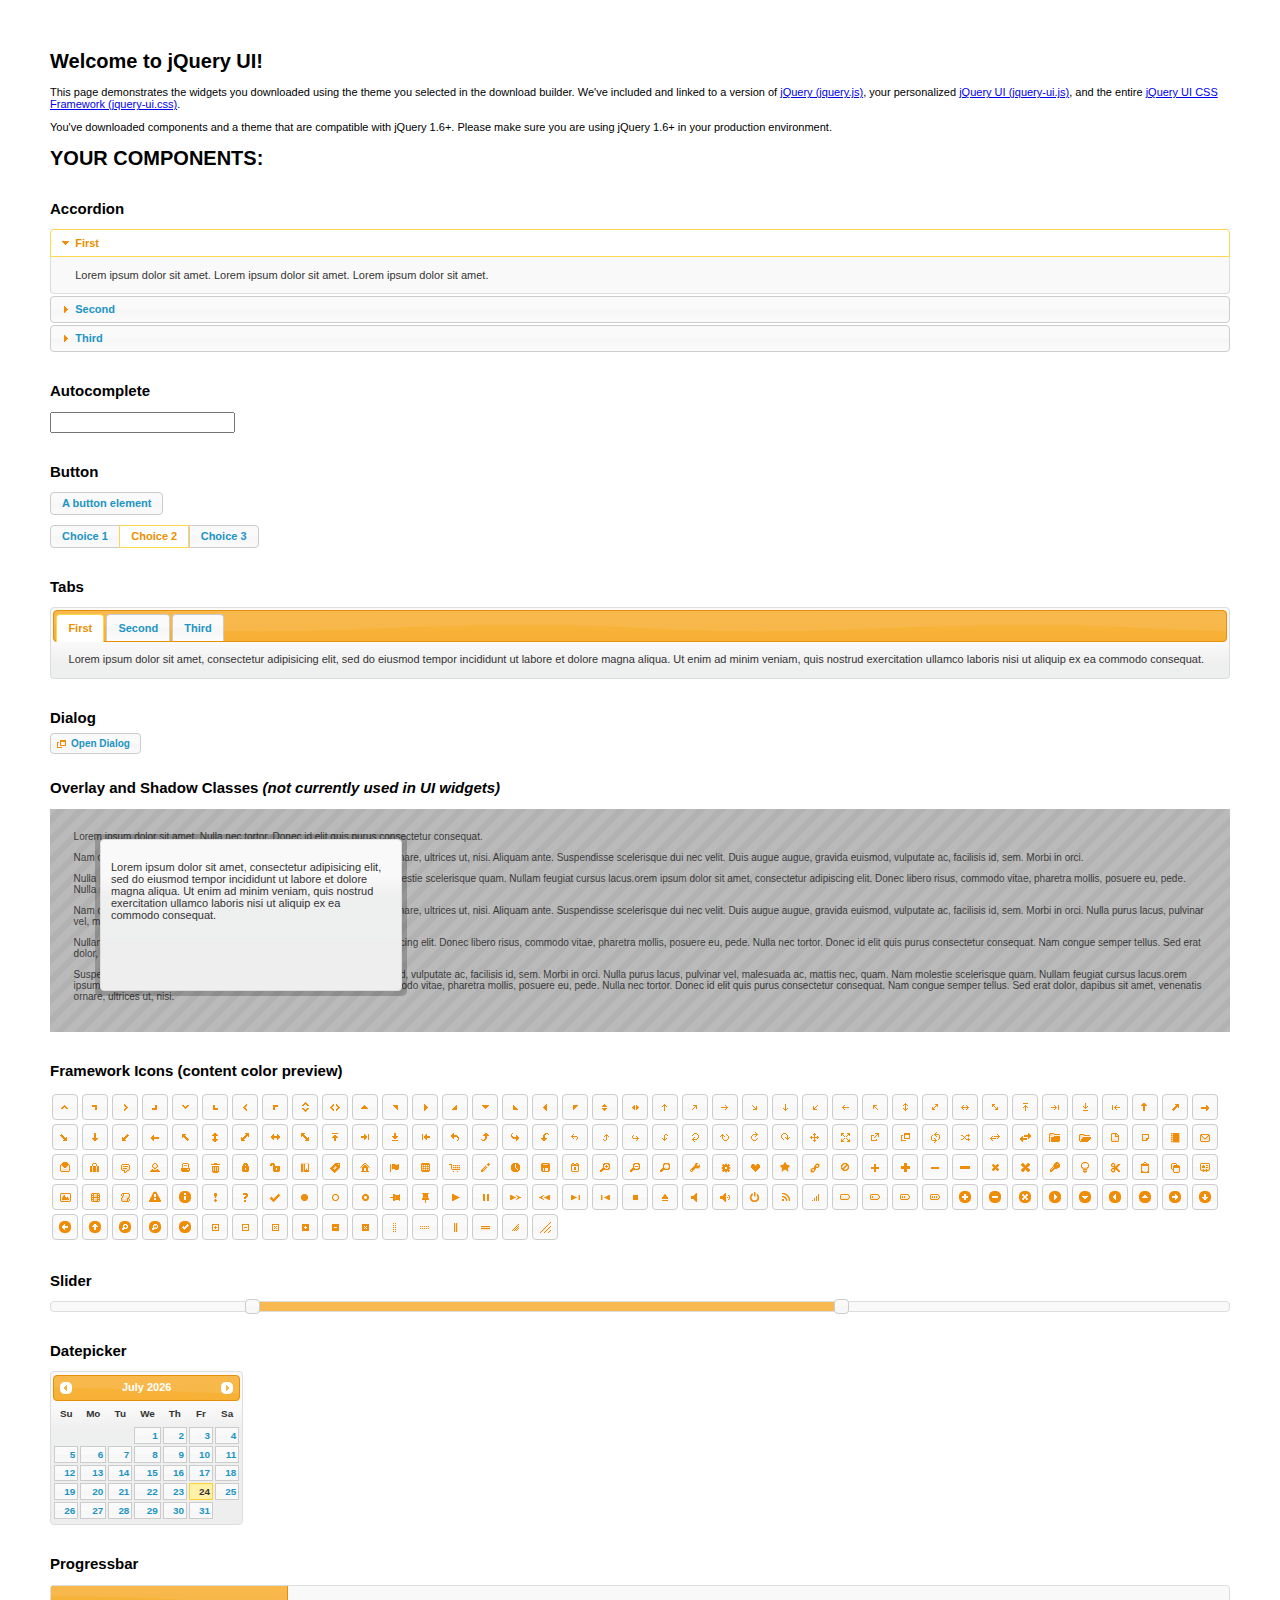
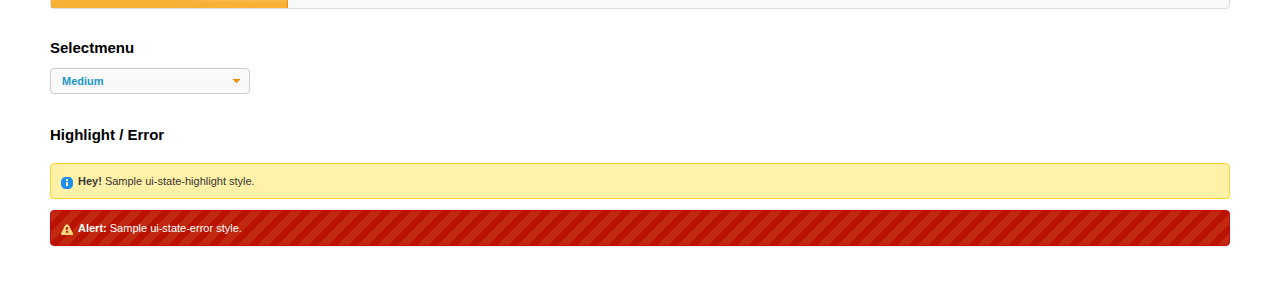
<file: js/jquery-ui-1.11.0/index.html>
<!doctype html>
<html lang="us">
<head>
	<meta charset="utf-8">
	<title>jQuery UI Example Page</title>
	<link href="jquery-ui.css" rel="stylesheet">
	<style>
	body{
		font: 62.5% "Trebuchet MS", sans-serif;
		margin: 50px;
	}
	.demoHeaders {
		margin-top: 2em;
	}
	#dialog-link {
		padding: .4em 1em .4em 20px;
		text-decoration: none;
		position: relative;
	}
	#dialog-link span.ui-icon {
		margin: 0 5px 0 0;
		position: absolute;
		left: .2em;
		top: 50%;
		margin-top: -8px;
	}
	#icons {
		margin: 0;
		padding: 0;
	}
	#icons li {
		margin: 2px;
		position: relative;
		padding: 4px 0;
		cursor: pointer;
		float: left;
		list-style: none;
	}
	#icons span.ui-icon {
		float: left;
		margin: 0 4px;
	}
	.fakewindowcontain .ui-widget-overlay {
		position: absolute;
	}
	select {
		width: 200px;
	}
	</style>
</head>
<body>

<h1>Welcome to jQuery UI!</h1>

<div class="ui-widget">
	<p>This page demonstrates the widgets you downloaded using the theme you selected in the download builder. We've included and linked to a version of <a href="jquery.js">jQuery (jquery.js)</a>, your personalized <a href="jquery-ui.js">jQuery UI (jquery-ui.js)</a>, and the entire <a href="jquery-ui.css">jQuery UI CSS Framework (jquery-ui.css)</a>.</p>
	<p>You've downloaded components and a theme that are compatible with jQuery 1.6+. Please make sure you are using jQuery 1.6+ in your production environment.</p>
</div>

<h1>YOUR COMPONENTS:</h1>


<!-- Accordion -->
<h2 class="demoHeaders">Accordion</h2>
<div id="accordion">
	<h3>First</h3>
	<div>Lorem ipsum dolor sit amet. Lorem ipsum dolor sit amet. Lorem ipsum dolor sit amet.</div>
	<h3>Second</h3>
	<div>Phasellus mattis tincidunt nibh.</div>
	<h3>Third</h3>
	<div>Nam dui erat, auctor a, dignissim quis.</div>
</div>



<!-- Autocomplete -->
<h2 class="demoHeaders">Autocomplete</h2>
<div>
	<input id="autocomplete" title="type &quot;a&quot;">
</div>



<!-- Button -->
<h2 class="demoHeaders">Button</h2>
<button id="button">A button element</button>
<form style="margin-top: 1em;">
	<div id="radioset">
		<input type="radio" id="radio1" name="radio"><label for="radio1">Choice 1</label>
		<input type="radio" id="radio2" name="radio" checked="checked"><label for="radio2">Choice 2</label>
		<input type="radio" id="radio3" name="radio"><label for="radio3">Choice 3</label>
	</div>
</form>



<!-- Tabs -->
<h2 class="demoHeaders">Tabs</h2>
<div id="tabs">
	<ul>
		<li><a href="#tabs-1">First</a></li>
		<li><a href="#tabs-2">Second</a></li>
		<li><a href="#tabs-3">Third</a></li>
	</ul>
	<div id="tabs-1">Lorem ipsum dolor sit amet, consectetur adipisicing elit, sed do eiusmod tempor incididunt ut labore et dolore magna aliqua. Ut enim ad minim veniam, quis nostrud exercitation ullamco laboris nisi ut aliquip ex ea commodo consequat.</div>
	<div id="tabs-2">Phasellus mattis tincidunt nibh. Cras orci urna, blandit id, pretium vel, aliquet ornare, felis. Maecenas scelerisque sem non nisl. Fusce sed lorem in enim dictum bibendum.</div>
	<div id="tabs-3">Nam dui erat, auctor a, dignissim quis, sollicitudin eu, felis. Pellentesque nisi urna, interdum eget, sagittis et, consequat vestibulum, lacus. Mauris porttitor ullamcorper augue.</div>
</div>



<!-- Dialog NOTE: Dialog is not generated by UI in this demo so it can be visually styled in themeroller-->
<h2 class="demoHeaders">Dialog</h2>
<p><a href="#" id="dialog-link" class="ui-state-default ui-corner-all"><span class="ui-icon ui-icon-newwin"></span>Open Dialog</a></p>

<h2 class="demoHeaders">Overlay and Shadow Classes <em>(not currently used in UI widgets)</em></h2>
<div style="position: relative; width: 96%; height: 200px; padding:1% 2%; overflow:hidden;" class="fakewindowcontain">
	<p>Lorem ipsum dolor sit amet,  Nulla nec tortor. Donec id elit quis purus consectetur consequat. </p><p>Nam congue semper tellus. Sed erat dolor, dapibus sit amet, venenatis ornare, ultrices ut, nisi. Aliquam ante. Suspendisse scelerisque dui nec velit. Duis augue augue, gravida euismod, vulputate ac, facilisis id, sem. Morbi in orci. </p><p>Nulla purus lacus, pulvinar vel, malesuada ac, mattis nec, quam. Nam molestie scelerisque quam. Nullam feugiat cursus lacus.orem ipsum dolor sit amet, consectetur adipiscing elit. Donec libero risus, commodo vitae, pharetra mollis, posuere eu, pede. Nulla nec tortor. Donec id elit quis purus consectetur consequat. </p><p>Nam congue semper tellus. Sed erat dolor, dapibus sit amet, venenatis ornare, ultrices ut, nisi. Aliquam ante. Suspendisse scelerisque dui nec velit. Duis augue augue, gravida euismod, vulputate ac, facilisis id, sem. Morbi in orci. Nulla purus lacus, pulvinar vel, malesuada ac, mattis nec, quam. Nam molestie scelerisque quam. </p><p>Nullam feugiat cursus lacus.orem ipsum dolor sit amet, consectetur adipiscing elit. Donec libero risus, commodo vitae, pharetra mollis, posuere eu, pede. Nulla nec tortor. Donec id elit quis purus consectetur consequat. Nam congue semper tellus. Sed erat dolor, dapibus sit amet, venenatis ornare, ultrices ut, nisi. Aliquam ante. </p><p>Suspendisse scelerisque dui nec velit. Duis augue augue, gravida euismod, vulputate ac, facilisis id, sem. Morbi in orci. Nulla purus lacus, pulvinar vel, malesuada ac, mattis nec, quam. Nam molestie scelerisque quam. Nullam feugiat cursus lacus.orem ipsum dolor sit amet, consectetur adipiscing elit. Donec libero risus, commodo vitae, pharetra mollis, posuere eu, pede. Nulla nec tortor. Donec id elit quis purus consectetur consequat. Nam congue semper tellus. Sed erat dolor, dapibus sit amet, venenatis ornare, ultrices ut, nisi. </p>

	<!-- ui-dialog -->
	<div class="ui-overlay"><div class="ui-widget-overlay"></div><div class="ui-widget-shadow ui-corner-all" style="width: 302px; height: 152px; position: absolute; left: 50px; top: 30px;"></div></div>
	<div style="position: absolute; width: 280px; height: 130px;left: 50px; top: 30px; padding: 10px;" class="ui-widget ui-widget-content ui-corner-all">
		<div class="ui-dialog-content ui-widget-content" style="background: none; border: 0;">
			<p>Lorem ipsum dolor sit amet, consectetur adipisicing elit, sed do eiusmod tempor incididunt ut labore et dolore magna aliqua. Ut enim ad minim veniam, quis nostrud exercitation ullamco laboris nisi ut aliquip ex ea commodo consequat.</p>
		</div>
	</div>

</div>

<!-- ui-dialog -->
<div id="dialog" title="Dialog Title">
	<p>Lorem ipsum dolor sit amet, consectetur adipisicing elit, sed do eiusmod tempor incididunt ut labore et dolore magna aliqua. Ut enim ad minim veniam, quis nostrud exercitation ullamco laboris nisi ut aliquip ex ea commodo consequat.</p>
</div>



<h2 class="demoHeaders">Framework Icons (content color preview)</h2>
<ul id="icons" class="ui-widget ui-helper-clearfix">
	<li class="ui-state-default ui-corner-all" title=".ui-icon-carat-1-n"><span class="ui-icon ui-icon-carat-1-n"></span></li>
	<li class="ui-state-default ui-corner-all" title=".ui-icon-carat-1-ne"><span class="ui-icon ui-icon-carat-1-ne"></span></li>
	<li class="ui-state-default ui-corner-all" title=".ui-icon-carat-1-e"><span class="ui-icon ui-icon-carat-1-e"></span></li>
	<li class="ui-state-default ui-corner-all" title=".ui-icon-carat-1-se"><span class="ui-icon ui-icon-carat-1-se"></span></li>
	<li class="ui-state-default ui-corner-all" title=".ui-icon-carat-1-s"><span class="ui-icon ui-icon-carat-1-s"></span></li>
	<li class="ui-state-default ui-corner-all" title=".ui-icon-carat-1-sw"><span class="ui-icon ui-icon-carat-1-sw"></span></li>
	<li class="ui-state-default ui-corner-all" title=".ui-icon-carat-1-w"><span class="ui-icon ui-icon-carat-1-w"></span></li>
	<li class="ui-state-default ui-corner-all" title=".ui-icon-carat-1-nw"><span class="ui-icon ui-icon-carat-1-nw"></span></li>
	<li class="ui-state-default ui-corner-all" title=".ui-icon-carat-2-n-s"><span class="ui-icon ui-icon-carat-2-n-s"></span></li>
	<li class="ui-state-default ui-corner-all" title=".ui-icon-carat-2-e-w"><span class="ui-icon ui-icon-carat-2-e-w"></span></li>
	<li class="ui-state-default ui-corner-all" title=".ui-icon-triangle-1-n"><span class="ui-icon ui-icon-triangle-1-n"></span></li>
	<li class="ui-state-default ui-corner-all" title=".ui-icon-triangle-1-ne"><span class="ui-icon ui-icon-triangle-1-ne"></span></li>
	<li class="ui-state-default ui-corner-all" title=".ui-icon-triangle-1-e"><span class="ui-icon ui-icon-triangle-1-e"></span></li>
	<li class="ui-state-default ui-corner-all" title=".ui-icon-triangle-1-se"><span class="ui-icon ui-icon-triangle-1-se"></span></li>
	<li class="ui-state-default ui-corner-all" title=".ui-icon-triangle-1-s"><span class="ui-icon ui-icon-triangle-1-s"></span></li>
	<li class="ui-state-default ui-corner-all" title=".ui-icon-triangle-1-sw"><span class="ui-icon ui-icon-triangle-1-sw"></span></li>
	<li class="ui-state-default ui-corner-all" title=".ui-icon-triangle-1-w"><span class="ui-icon ui-icon-triangle-1-w"></span></li>
	<li class="ui-state-default ui-corner-all" title=".ui-icon-triangle-1-nw"><span class="ui-icon ui-icon-triangle-1-nw"></span></li>
	<li class="ui-state-default ui-corner-all" title=".ui-icon-triangle-2-n-s"><span class="ui-icon ui-icon-triangle-2-n-s"></span></li>
	<li class="ui-state-default ui-corner-all" title=".ui-icon-triangle-2-e-w"><span class="ui-icon ui-icon-triangle-2-e-w"></span></li>
	<li class="ui-state-default ui-corner-all" title=".ui-icon-arrow-1-n"><span class="ui-icon ui-icon-arrow-1-n"></span></li>
	<li class="ui-state-default ui-corner-all" title=".ui-icon-arrow-1-ne"><span class="ui-icon ui-icon-arrow-1-ne"></span></li>
	<li class="ui-state-default ui-corner-all" title=".ui-icon-arrow-1-e"><span class="ui-icon ui-icon-arrow-1-e"></span></li>
	<li class="ui-state-default ui-corner-all" title=".ui-icon-arrow-1-se"><span class="ui-icon ui-icon-arrow-1-se"></span></li>
	<li class="ui-state-default ui-corner-all" title=".ui-icon-arrow-1-s"><span class="ui-icon ui-icon-arrow-1-s"></span></li>
	<li class="ui-state-default ui-corner-all" title=".ui-icon-arrow-1-sw"><span class="ui-icon ui-icon-arrow-1-sw"></span></li>
	<li class="ui-state-default ui-corner-all" title=".ui-icon-arrow-1-w"><span class="ui-icon ui-icon-arrow-1-w"></span></li>
	<li class="ui-state-default ui-corner-all" title=".ui-icon-arrow-1-nw"><span class="ui-icon ui-icon-arrow-1-nw"></span></li>
	<li class="ui-state-default ui-corner-all" title=".ui-icon-arrow-2-n-s"><span class="ui-icon ui-icon-arrow-2-n-s"></span></li>
	<li class="ui-state-default ui-corner-all" title=".ui-icon-arrow-2-ne-sw"><span class="ui-icon ui-icon-arrow-2-ne-sw"></span></li>
	<li class="ui-state-default ui-corner-all" title=".ui-icon-arrow-2-e-w"><span class="ui-icon ui-icon-arrow-2-e-w"></span></li>
	<li class="ui-state-default ui-corner-all" title=".ui-icon-arrow-2-se-nw"><span class="ui-icon ui-icon-arrow-2-se-nw"></span></li>
	<li class="ui-state-default ui-corner-all" title=".ui-icon-arrowstop-1-n"><span class="ui-icon ui-icon-arrowstop-1-n"></span></li>
	<li class="ui-state-default ui-corner-all" title=".ui-icon-arrowstop-1-e"><span class="ui-icon ui-icon-arrowstop-1-e"></span></li>
	<li class="ui-state-default ui-corner-all" title=".ui-icon-arrowstop-1-s"><span class="ui-icon ui-icon-arrowstop-1-s"></span></li>
	<li class="ui-state-default ui-corner-all" title=".ui-icon-arrowstop-1-w"><span class="ui-icon ui-icon-arrowstop-1-w"></span></li>
	<li class="ui-state-default ui-corner-all" title=".ui-icon-arrowthick-1-n"><span class="ui-icon ui-icon-arrowthick-1-n"></span></li>
	<li class="ui-state-default ui-corner-all" title=".ui-icon-arrowthick-1-ne"><span class="ui-icon ui-icon-arrowthick-1-ne"></span></li>
	<li class="ui-state-default ui-corner-all" title=".ui-icon-arrowthick-1-e"><span class="ui-icon ui-icon-arrowthick-1-e"></span></li>
	<li class="ui-state-default ui-corner-all" title=".ui-icon-arrowthick-1-se"><span class="ui-icon ui-icon-arrowthick-1-se"></span></li>
	<li class="ui-state-default ui-corner-all" title=".ui-icon-arrowthick-1-s"><span class="ui-icon ui-icon-arrowthick-1-s"></span></li>
	<li class="ui-state-default ui-corner-all" title=".ui-icon-arrowthick-1-sw"><span class="ui-icon ui-icon-arrowthick-1-sw"></span></li>
	<li class="ui-state-default ui-corner-all" title=".ui-icon-arrowthick-1-w"><span class="ui-icon ui-icon-arrowthick-1-w"></span></li>
	<li class="ui-state-default ui-corner-all" title=".ui-icon-arrowthick-1-nw"><span class="ui-icon ui-icon-arrowthick-1-nw"></span></li>
	<li class="ui-state-default ui-corner-all" title=".ui-icon-arrowthick-2-n-s"><span class="ui-icon ui-icon-arrowthick-2-n-s"></span></li>
	<li class="ui-state-default ui-corner-all" title=".ui-icon-arrowthick-2-ne-sw"><span class="ui-icon ui-icon-arrowthick-2-ne-sw"></span></li>
	<li class="ui-state-default ui-corner-all" title=".ui-icon-arrowthick-2-e-w"><span class="ui-icon ui-icon-arrowthick-2-e-w"></span></li>
	<li class="ui-state-default ui-corner-all" title=".ui-icon-arrowthick-2-se-nw"><span class="ui-icon ui-icon-arrowthick-2-se-nw"></span></li>
	<li class="ui-state-default ui-corner-all" title=".ui-icon-arrowthickstop-1-n"><span class="ui-icon ui-icon-arrowthickstop-1-n"></span></li>
	<li class="ui-state-default ui-corner-all" title=".ui-icon-arrowthickstop-1-e"><span class="ui-icon ui-icon-arrowthickstop-1-e"></span></li>
	<li class="ui-state-default ui-corner-all" title=".ui-icon-arrowthickstop-1-s"><span class="ui-icon ui-icon-arrowthickstop-1-s"></span></li>
	<li class="ui-state-default ui-corner-all" title=".ui-icon-arrowthickstop-1-w"><span class="ui-icon ui-icon-arrowthickstop-1-w"></span></li>
	<li class="ui-state-default ui-corner-all" title=".ui-icon-arrowreturnthick-1-w"><span class="ui-icon ui-icon-arrowreturnthick-1-w"></span></li>
	<li class="ui-state-default ui-corner-all" title=".ui-icon-arrowreturnthick-1-n"><span class="ui-icon ui-icon-arrowreturnthick-1-n"></span></li>
	<li class="ui-state-default ui-corner-all" title=".ui-icon-arrowreturnthick-1-e"><span class="ui-icon ui-icon-arrowreturnthick-1-e"></span></li>
	<li class="ui-state-default ui-corner-all" title=".ui-icon-arrowreturnthick-1-s"><span class="ui-icon ui-icon-arrowreturnthick-1-s"></span></li>
	<li class="ui-state-default ui-corner-all" title=".ui-icon-arrowreturn-1-w"><span class="ui-icon ui-icon-arrowreturn-1-w"></span></li>
	<li class="ui-state-default ui-corner-all" title=".ui-icon-arrowreturn-1-n"><span class="ui-icon ui-icon-arrowreturn-1-n"></span></li>
	<li class="ui-state-default ui-corner-all" title=".ui-icon-arrowreturn-1-e"><span class="ui-icon ui-icon-arrowreturn-1-e"></span></li>
	<li class="ui-state-default ui-corner-all" title=".ui-icon-arrowreturn-1-s"><span class="ui-icon ui-icon-arrowreturn-1-s"></span></li>
	<li class="ui-state-default ui-corner-all" title=".ui-icon-arrowrefresh-1-w"><span class="ui-icon ui-icon-arrowrefresh-1-w"></span></li>
	<li class="ui-state-default ui-corner-all" title=".ui-icon-arrowrefresh-1-n"><span class="ui-icon ui-icon-arrowrefresh-1-n"></span></li>
	<li class="ui-state-default ui-corner-all" title=".ui-icon-arrowrefresh-1-e"><span class="ui-icon ui-icon-arrowrefresh-1-e"></span></li>
	<li class="ui-state-default ui-corner-all" title=".ui-icon-arrowrefresh-1-s"><span class="ui-icon ui-icon-arrowrefresh-1-s"></span></li>
	<li class="ui-state-default ui-corner-all" title=".ui-icon-arrow-4"><span class="ui-icon ui-icon-arrow-4"></span></li>
	<li class="ui-state-default ui-corner-all" title=".ui-icon-arrow-4-diag"><span class="ui-icon ui-icon-arrow-4-diag"></span></li>
	<li class="ui-state-default ui-corner-all" title=".ui-icon-extlink"><span class="ui-icon ui-icon-extlink"></span></li>
	<li class="ui-state-default ui-corner-all" title=".ui-icon-newwin"><span class="ui-icon ui-icon-newwin"></span></li>
	<li class="ui-state-default ui-corner-all" title=".ui-icon-refresh"><span class="ui-icon ui-icon-refresh"></span></li>
	<li class="ui-state-default ui-corner-all" title=".ui-icon-shuffle"><span class="ui-icon ui-icon-shuffle"></span></li>
	<li class="ui-state-default ui-corner-all" title=".ui-icon-transfer-e-w"><span class="ui-icon ui-icon-transfer-e-w"></span></li>
	<li class="ui-state-default ui-corner-all" title=".ui-icon-transferthick-e-w"><span class="ui-icon ui-icon-transferthick-e-w"></span></li>
	<li class="ui-state-default ui-corner-all" title=".ui-icon-folder-collapsed"><span class="ui-icon ui-icon-folder-collapsed"></span></li>
	<li class="ui-state-default ui-corner-all" title=".ui-icon-folder-open"><span class="ui-icon ui-icon-folder-open"></span></li>
	<li class="ui-state-default ui-corner-all" title=".ui-icon-document"><span class="ui-icon ui-icon-document"></span></li>
	<li class="ui-state-default ui-corner-all" title=".ui-icon-document-b"><span class="ui-icon ui-icon-document-b"></span></li>
	<li class="ui-state-default ui-corner-all" title=".ui-icon-note"><span class="ui-icon ui-icon-note"></span></li>
	<li class="ui-state-default ui-corner-all" title=".ui-icon-mail-closed"><span class="ui-icon ui-icon-mail-closed"></span></li>
	<li class="ui-state-default ui-corner-all" title=".ui-icon-mail-open"><span class="ui-icon ui-icon-mail-open"></span></li>
	<li class="ui-state-default ui-corner-all" title=".ui-icon-suitcase"><span class="ui-icon ui-icon-suitcase"></span></li>
	<li class="ui-state-default ui-corner-all" title=".ui-icon-comment"><span class="ui-icon ui-icon-comment"></span></li>
	<li class="ui-state-default ui-corner-all" title=".ui-icon-person"><span class="ui-icon ui-icon-person"></span></li>
	<li class="ui-state-default ui-corner-all" title=".ui-icon-print"><span class="ui-icon ui-icon-print"></span></li>
	<li class="ui-state-default ui-corner-all" title=".ui-icon-trash"><span class="ui-icon ui-icon-trash"></span></li>
	<li class="ui-state-default ui-corner-all" title=".ui-icon-locked"><span class="ui-icon ui-icon-locked"></span></li>
	<li class="ui-state-default ui-corner-all" title=".ui-icon-unlocked"><span class="ui-icon ui-icon-unlocked"></span></li>
	<li class="ui-state-default ui-corner-all" title=".ui-icon-bookmark"><span class="ui-icon ui-icon-bookmark"></span></li>
	<li class="ui-state-default ui-corner-all" title=".ui-icon-tag"><span class="ui-icon ui-icon-tag"></span></li>
	<li class="ui-state-default ui-corner-all" title=".ui-icon-home"><span class="ui-icon ui-icon-home"></span></li>
	<li class="ui-state-default ui-corner-all" title=".ui-icon-flag"><span class="ui-icon ui-icon-flag"></span></li>
	<li class="ui-state-default ui-corner-all" title=".ui-icon-calculator"><span class="ui-icon ui-icon-calculator"></span></li>
	<li class="ui-state-default ui-corner-all" title=".ui-icon-cart"><span class="ui-icon ui-icon-cart"></span></li>
	<li class="ui-state-default ui-corner-all" title=".ui-icon-pencil"><span class="ui-icon ui-icon-pencil"></span></li>
	<li class="ui-state-default ui-corner-all" title=".ui-icon-clock"><span class="ui-icon ui-icon-clock"></span></li>
	<li class="ui-state-default ui-corner-all" title=".ui-icon-disk"><span class="ui-icon ui-icon-disk"></span></li>
	<li class="ui-state-default ui-corner-all" title=".ui-icon-calendar"><span class="ui-icon ui-icon-calendar"></span></li>
	<li class="ui-state-default ui-corner-all" title=".ui-icon-zoomin"><span class="ui-icon ui-icon-zoomin"></span></li>
	<li class="ui-state-default ui-corner-all" title=".ui-icon-zoomout"><span class="ui-icon ui-icon-zoomout"></span></li>
	<li class="ui-state-default ui-corner-all" title=".ui-icon-search"><span class="ui-icon ui-icon-search"></span></li>
	<li class="ui-state-default ui-corner-all" title=".ui-icon-wrench"><span class="ui-icon ui-icon-wrench"></span></li>
	<li class="ui-state-default ui-corner-all" title=".ui-icon-gear"><span class="ui-icon ui-icon-gear"></span></li>
	<li class="ui-state-default ui-corner-all" title=".ui-icon-heart"><span class="ui-icon ui-icon-heart"></span></li>
	<li class="ui-state-default ui-corner-all" title=".ui-icon-star"><span class="ui-icon ui-icon-star"></span></li>
	<li class="ui-state-default ui-corner-all" title=".ui-icon-link"><span class="ui-icon ui-icon-link"></span></li>
	<li class="ui-state-default ui-corner-all" title=".ui-icon-cancel"><span class="ui-icon ui-icon-cancel"></span></li>
	<li class="ui-state-default ui-corner-all" title=".ui-icon-plus"><span class="ui-icon ui-icon-plus"></span></li>
	<li class="ui-state-default ui-corner-all" title=".ui-icon-plusthick"><span class="ui-icon ui-icon-plusthick"></span></li>
	<li class="ui-state-default ui-corner-all" title=".ui-icon-minus"><span class="ui-icon ui-icon-minus"></span></li>
	<li class="ui-state-default ui-corner-all" title=".ui-icon-minusthick"><span class="ui-icon ui-icon-minusthick"></span></li>
	<li class="ui-state-default ui-corner-all" title=".ui-icon-close"><span class="ui-icon ui-icon-close"></span></li>
	<li class="ui-state-default ui-corner-all" title=".ui-icon-closethick"><span class="ui-icon ui-icon-closethick"></span></li>
	<li class="ui-state-default ui-corner-all" title=".ui-icon-key"><span class="ui-icon ui-icon-key"></span></li>
	<li class="ui-state-default ui-corner-all" title=".ui-icon-lightbulb"><span class="ui-icon ui-icon-lightbulb"></span></li>
	<li class="ui-state-default ui-corner-all" title=".ui-icon-scissors"><span class="ui-icon ui-icon-scissors"></span></li>
	<li class="ui-state-default ui-corner-all" title=".ui-icon-clipboard"><span class="ui-icon ui-icon-clipboard"></span></li>
	<li class="ui-state-default ui-corner-all" title=".ui-icon-copy"><span class="ui-icon ui-icon-copy"></span></li>
	<li class="ui-state-default ui-corner-all" title=".ui-icon-contact"><span class="ui-icon ui-icon-contact"></span></li>
	<li class="ui-state-default ui-corner-all" title=".ui-icon-image"><span class="ui-icon ui-icon-image"></span></li>
	<li class="ui-state-default ui-corner-all" title=".ui-icon-video"><span class="ui-icon ui-icon-video"></span></li>
	<li class="ui-state-default ui-corner-all" title=".ui-icon-script"><span class="ui-icon ui-icon-script"></span></li>
	<li class="ui-state-default ui-corner-all" title=".ui-icon-alert"><span class="ui-icon ui-icon-alert"></span></li>
	<li class="ui-state-default ui-corner-all" title=".ui-icon-info"><span class="ui-icon ui-icon-info"></span></li>
	<li class="ui-state-default ui-corner-all" title=".ui-icon-notice"><span class="ui-icon ui-icon-notice"></span></li>
	<li class="ui-state-default ui-corner-all" title=".ui-icon-help"><span class="ui-icon ui-icon-help"></span></li>
	<li class="ui-state-default ui-corner-all" title=".ui-icon-check"><span class="ui-icon ui-icon-check"></span></li>
	<li class="ui-state-default ui-corner-all" title=".ui-icon-bullet"><span class="ui-icon ui-icon-bullet"></span></li>
	<li class="ui-state-default ui-corner-all" title=".ui-icon-radio-off"><span class="ui-icon ui-icon-radio-off"></span></li>
	<li class="ui-state-default ui-corner-all" title=".ui-icon-radio-on"><span class="ui-icon ui-icon-radio-on"></span></li>
	<li class="ui-state-default ui-corner-all" title=".ui-icon-pin-w"><span class="ui-icon ui-icon-pin-w"></span></li>
	<li class="ui-state-default ui-corner-all" title=".ui-icon-pin-s"><span class="ui-icon ui-icon-pin-s"></span></li>
	<li class="ui-state-default ui-corner-all" title=".ui-icon-play"><span class="ui-icon ui-icon-play"></span></li>
	<li class="ui-state-default ui-corner-all" title=".ui-icon-pause"><span class="ui-icon ui-icon-pause"></span></li>
	<li class="ui-state-default ui-corner-all" title=".ui-icon-seek-next"><span class="ui-icon ui-icon-seek-next"></span></li>
	<li class="ui-state-default ui-corner-all" title=".ui-icon-seek-prev"><span class="ui-icon ui-icon-seek-prev"></span></li>
	<li class="ui-state-default ui-corner-all" title=".ui-icon-seek-end"><span class="ui-icon ui-icon-seek-end"></span></li>
	<li class="ui-state-default ui-corner-all" title=".ui-icon-seek-first"><span class="ui-icon ui-icon-seek-first"></span></li>
	<li class="ui-state-default ui-corner-all" title=".ui-icon-stop"><span class="ui-icon ui-icon-stop"></span></li>
	<li class="ui-state-default ui-corner-all" title=".ui-icon-eject"><span class="ui-icon ui-icon-eject"></span></li>
	<li class="ui-state-default ui-corner-all" title=".ui-icon-volume-off"><span class="ui-icon ui-icon-volume-off"></span></li>
	<li class="ui-state-default ui-corner-all" title=".ui-icon-volume-on"><span class="ui-icon ui-icon-volume-on"></span></li>
	<li class="ui-state-default ui-corner-all" title=".ui-icon-power"><span class="ui-icon ui-icon-power"></span></li>
	<li class="ui-state-default ui-corner-all" title=".ui-icon-signal-diag"><span class="ui-icon ui-icon-signal-diag"></span></li>
	<li class="ui-state-default ui-corner-all" title=".ui-icon-signal"><span class="ui-icon ui-icon-signal"></span></li>
	<li class="ui-state-default ui-corner-all" title=".ui-icon-battery-0"><span class="ui-icon ui-icon-battery-0"></span></li>
	<li class="ui-state-default ui-corner-all" title=".ui-icon-battery-1"><span class="ui-icon ui-icon-battery-1"></span></li>
	<li class="ui-state-default ui-corner-all" title=".ui-icon-battery-2"><span class="ui-icon ui-icon-battery-2"></span></li>
	<li class="ui-state-default ui-corner-all" title=".ui-icon-battery-3"><span class="ui-icon ui-icon-battery-3"></span></li>
	<li class="ui-state-default ui-corner-all" title=".ui-icon-circle-plus"><span class="ui-icon ui-icon-circle-plus"></span></li>
	<li class="ui-state-default ui-corner-all" title=".ui-icon-circle-minus"><span class="ui-icon ui-icon-circle-minus"></span></li>
	<li class="ui-state-default ui-corner-all" title=".ui-icon-circle-close"><span class="ui-icon ui-icon-circle-close"></span></li>
	<li class="ui-state-default ui-corner-all" title=".ui-icon-circle-triangle-e"><span class="ui-icon ui-icon-circle-triangle-e"></span></li>
	<li class="ui-state-default ui-corner-all" title=".ui-icon-circle-triangle-s"><span class="ui-icon ui-icon-circle-triangle-s"></span></li>
	<li class="ui-state-default ui-corner-all" title=".ui-icon-circle-triangle-w"><span class="ui-icon ui-icon-circle-triangle-w"></span></li>
	<li class="ui-state-default ui-corner-all" title=".ui-icon-circle-triangle-n"><span class="ui-icon ui-icon-circle-triangle-n"></span></li>
	<li class="ui-state-default ui-corner-all" title=".ui-icon-circle-arrow-e"><span class="ui-icon ui-icon-circle-arrow-e"></span></li>
	<li class="ui-state-default ui-corner-all" title=".ui-icon-circle-arrow-s"><span class="ui-icon ui-icon-circle-arrow-s"></span></li>
	<li class="ui-state-default ui-corner-all" title=".ui-icon-circle-arrow-w"><span class="ui-icon ui-icon-circle-arrow-w"></span></li>
	<li class="ui-state-default ui-corner-all" title=".ui-icon-circle-arrow-n"><span class="ui-icon ui-icon-circle-arrow-n"></span></li>
	<li class="ui-state-default ui-corner-all" title=".ui-icon-circle-zoomin"><span class="ui-icon ui-icon-circle-zoomin"></span></li>
	<li class="ui-state-default ui-corner-all" title=".ui-icon-circle-zoomout"><span class="ui-icon ui-icon-circle-zoomout"></span></li>
	<li class="ui-state-default ui-corner-all" title=".ui-icon-circle-check"><span class="ui-icon ui-icon-circle-check"></span></li>
	<li class="ui-state-default ui-corner-all" title=".ui-icon-circlesmall-plus"><span class="ui-icon ui-icon-circlesmall-plus"></span></li>
	<li class="ui-state-default ui-corner-all" title=".ui-icon-circlesmall-minus"><span class="ui-icon ui-icon-circlesmall-minus"></span></li>
	<li class="ui-state-default ui-corner-all" title=".ui-icon-circlesmall-close"><span class="ui-icon ui-icon-circlesmall-close"></span></li>
	<li class="ui-state-default ui-corner-all" title=".ui-icon-squaresmall-plus"><span class="ui-icon ui-icon-squaresmall-plus"></span></li>
	<li class="ui-state-default ui-corner-all" title=".ui-icon-squaresmall-minus"><span class="ui-icon ui-icon-squaresmall-minus"></span></li>
	<li class="ui-state-default ui-corner-all" title=".ui-icon-squaresmall-close"><span class="ui-icon ui-icon-squaresmall-close"></span></li>
	<li class="ui-state-default ui-corner-all" title=".ui-icon-grip-dotted-vertical"><span class="ui-icon ui-icon-grip-dotted-vertical"></span></li>
	<li class="ui-state-default ui-corner-all" title=".ui-icon-grip-dotted-horizontal"><span class="ui-icon ui-icon-grip-dotted-horizontal"></span></li>
	<li class="ui-state-default ui-corner-all" title=".ui-icon-grip-solid-vertical"><span class="ui-icon ui-icon-grip-solid-vertical"></span></li>
	<li class="ui-state-default ui-corner-all" title=".ui-icon-grip-solid-horizontal"><span class="ui-icon ui-icon-grip-solid-horizontal"></span></li>
	<li class="ui-state-default ui-corner-all" title=".ui-icon-gripsmall-diagonal-se"><span class="ui-icon ui-icon-gripsmall-diagonal-se"></span></li>
	<li class="ui-state-default ui-corner-all" title=".ui-icon-grip-diagonal-se"><span class="ui-icon ui-icon-grip-diagonal-se"></span></li>
</ul>


<!-- Slider -->
<h2 class="demoHeaders">Slider</h2>
<div id="slider"></div>



<!-- Datepicker -->
<h2 class="demoHeaders">Datepicker</h2>
<div id="datepicker"></div>



<!-- Progressbar -->
<h2 class="demoHeaders">Progressbar</h2>
<div id="progressbar"></div>



<!-- Progressbar -->
<h2 class="demoHeaders">Selectmenu</h2>
<select id="selectmenu">
	<option>Slower</option>
	<option>Slow</option>
	<option selected="selected">Medium</option>
	<option>Fast</option>
	<option>Faster</option>
</select>


<!-- Highlight / Error -->
<h2 class="demoHeaders">Highlight / Error</h2>
<div class="ui-widget">
	<div class="ui-state-highlight ui-corner-all" style="margin-top: 20px; padding: 0 .7em;">
		<p><span class="ui-icon ui-icon-info" style="float: left; margin-right: .3em;"></span>
		<strong>Hey!</strong> Sample ui-state-highlight style.</p>
	</div>
</div>
<br>
<div class="ui-widget">
	<div class="ui-state-error ui-corner-all" style="padding: 0 .7em;">
		<p><span class="ui-icon ui-icon-alert" style="float: left; margin-right: .3em;"></span>
		<strong>Alert:</strong> Sample ui-state-error style.</p>
	</div>
</div>

<script src="external/jquery/jquery.js"></script>
<script src="jquery-ui.js"></script>
<script>

$( "#accordion" ).accordion();



var availableTags = [
	"ActionScript",
	"AppleScript",
	"Asp",
	"BASIC",
	"C",
	"C++",
	"Clojure",
	"COBOL",
	"ColdFusion",
	"Erlang",
	"Fortran",
	"Groovy",
	"Haskell",
	"Java",
	"JavaScript",
	"Lisp",
	"Perl",
	"PHP",
	"Python",
	"Ruby",
	"Scala",
	"Scheme"
];
$( "#autocomplete" ).autocomplete({
	source: availableTags
});



$( "#button" ).button();
$( "#radioset" ).buttonset();



$( "#tabs" ).tabs();



$( "#dialog" ).dialog({
	autoOpen: false,
	width: 400,
	buttons: [
		{
			text: "Ok",
			click: function() {
				$( this ).dialog( "close" );
			}
		},
		{
			text: "Cancel",
			click: function() {
				$( this ).dialog( "close" );
			}
		}
	]
});

// Link to open the dialog
$( "#dialog-link" ).click(function( event ) {
	$( "#dialog" ).dialog( "open" );
	event.preventDefault();
});



$( "#datepicker" ).datepicker({
	inline: true
});



$( "#slider" ).slider({
	range: true,
	values: [ 17, 67 ]
});



$( "#progressbar" ).progressbar({
	value: 20
});



$( "#selectmenu" ).selectmenu();


// Hover states on the static widgets
$( "#dialog-link, #icons li" ).hover(
	function() {
		$( this ).addClass( "ui-state-hover" );
	},
	function() {
		$( this ).removeClass( "ui-state-hover" );
	}
);
</script>
</body>
</html>
</file>
